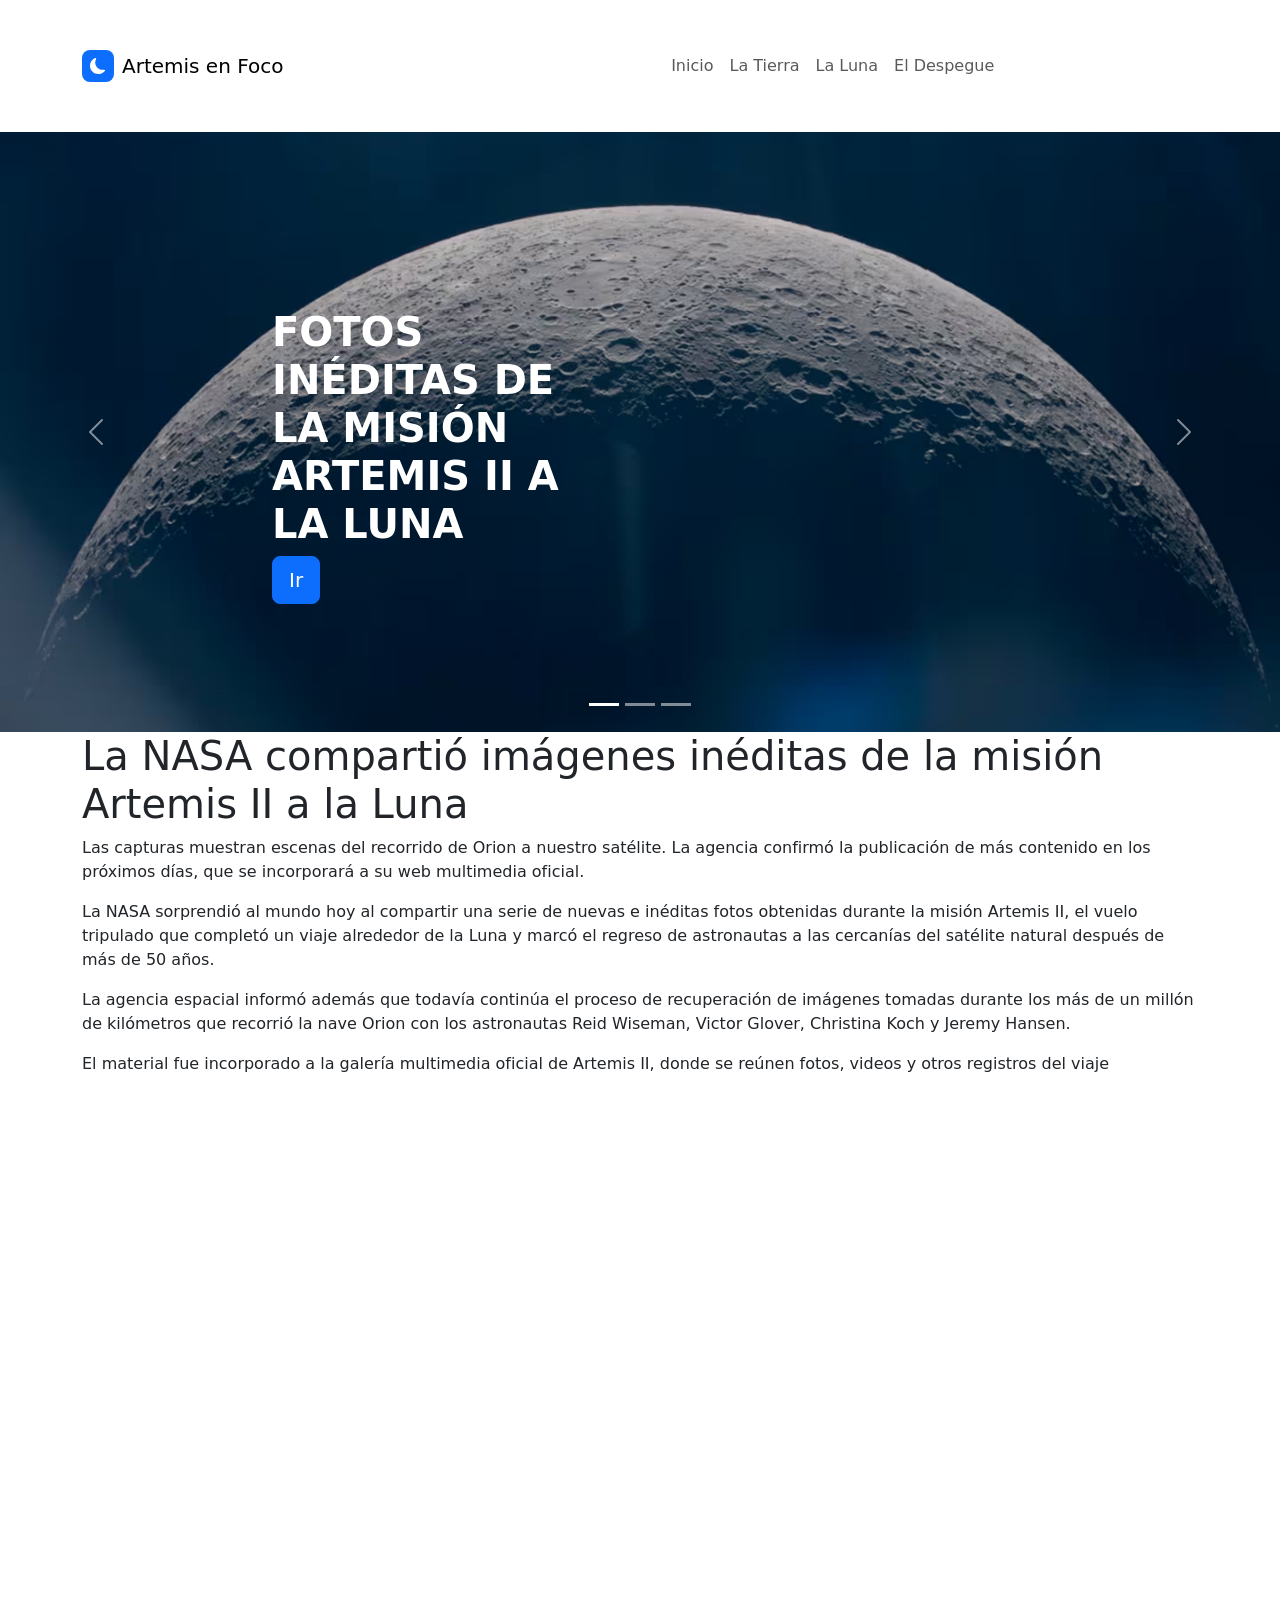
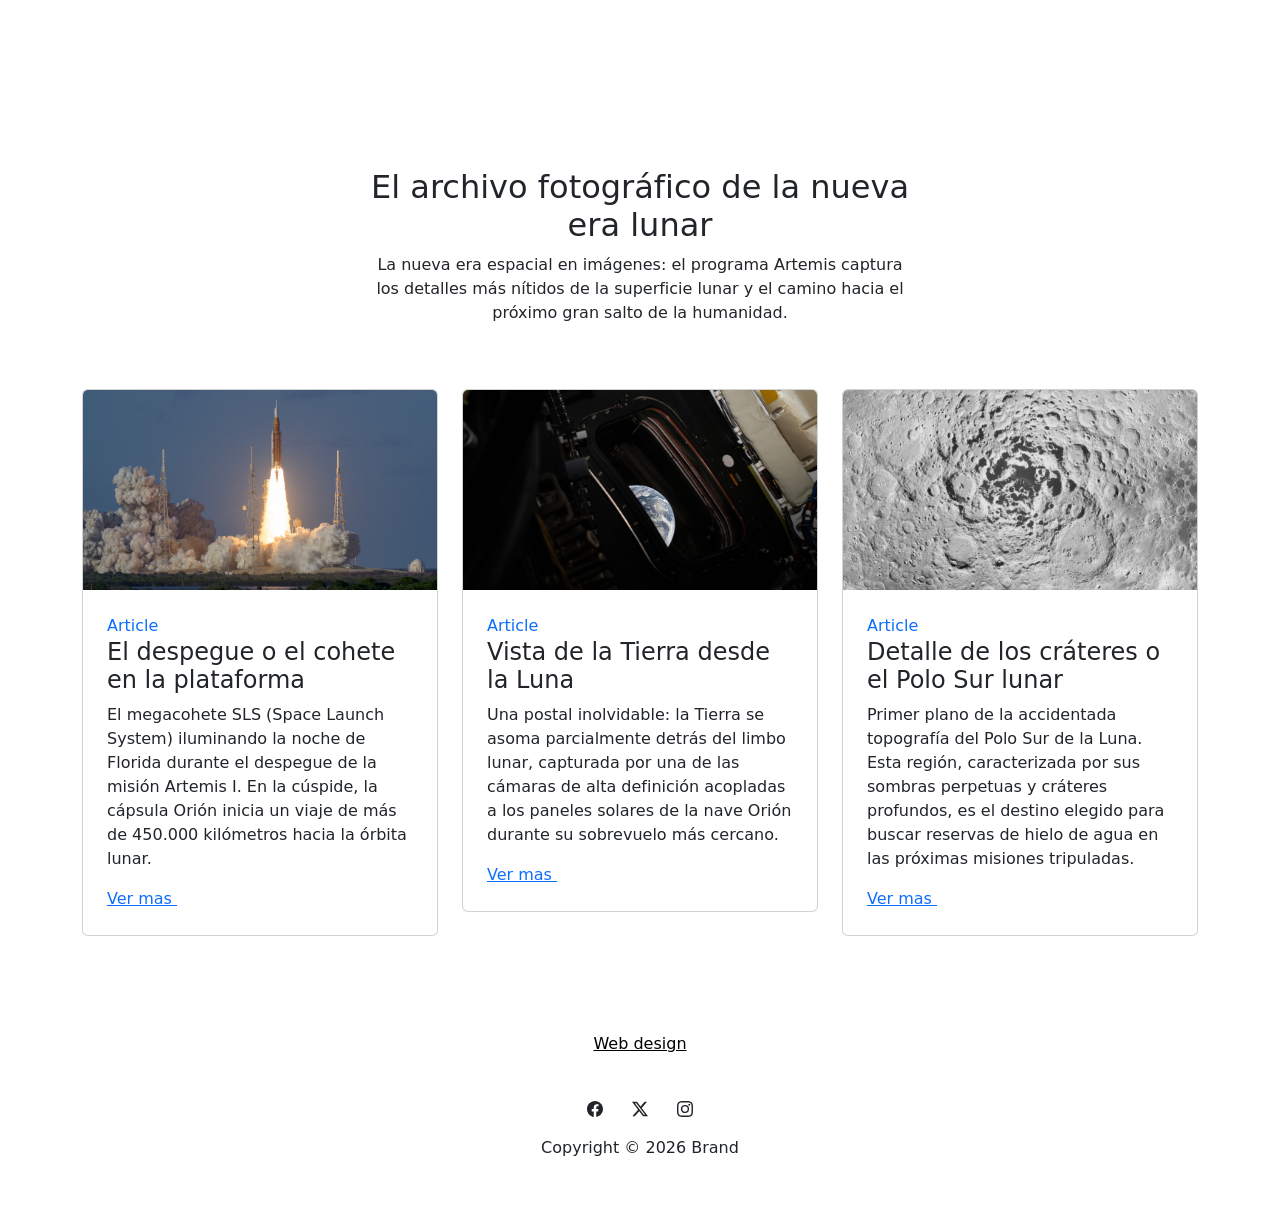
<file: index.html>
<!DOCTYPE html>
<html data-bs-theme="light" lang="es">

<head>
    <meta charset="utf-8">
    <meta name="viewport" content="width=device-width, initial-scale=1.0, shrink-to-fit=no">
    <title>tp cami 7</title>
    <link rel="apple-touch-icon" type="image/png" sizes="180x180" href="assets/img/fav-180.png">
    <link rel="icon" type="image/png" sizes="16x16" href="assets/img/fav-16.png">
    <link rel="icon" type="image/png" sizes="32x32" href="assets/img/fav-32.png">
    <link rel="icon" type="image/png" sizes="180x180" href="assets/img/fav-180.png">
    <link rel="stylesheet" href="assets/bootstrap/css/bootstrap.min.css">
    <link rel="stylesheet" href="https://fonts.googleapis.com/css?family=Lora">
    <link rel="stylesheet" href="assets/css/bss-overrides.css">
    <link rel="stylesheet" href="assets/css/article-nice.css">
    <link rel="stylesheet" href="assets/css/Navbar-Centered-Links-icons.css">
    <link rel="stylesheet" href="assets/css/Responsive-Youtube-Embed.css">
</head>

<body>
    <nav class="navbar navbar-expand-md bg-white py-3">
        <div class="container"><a class="navbar-brand d-flex align-items-center" href="#"><span class="bs-icon-sm bs-icon-rounded bs-icon-primary d-flex justify-content-center align-items-center me-2 bs-icon"><svg class="bi bi-moon-fill" xmlns="http://www.w3.org/2000/svg" width="1em" height="1em" fill="currentColor" viewBox="0 0 16 16">
                        <path d="M6 .278a.768.768 0 0 1 .08.858 7.208 7.208 0 0 0-.878 3.46c0 4.021 3.278 7.277 7.318 7.277.527 0 1.04-.055 1.533-.16a.787.787 0 0 1 .81.316.733.733 0 0 1-.031.893A8.349 8.349 0 0 1 8.344 16C3.734 16 0 12.286 0 7.71 0 4.266 2.114 1.312 5.124.06A.752.752 0 0 1 6 .278"></path>
                    </svg></span><span><br>Artemis en Foco<br><br></span></a><button class="navbar-toggler" data-bs-toggle="collapse" data-bs-target="#navcol-3"><span class="visually-hidden">Toggle navigation</span><span class="navbar-toggler-icon"></span></button>
            <div class="collapse navbar-collapse ms-0 ps-10 me-0 pe-0" id="navcol-3">
                <ul class="navbar-nav mx-auto">
                    <li class="nav-item"><a class="nav-link" href="index.html">Inicio</a></li>
                    <li class="nav-item"><a class="nav-link" href="pagina01.html">La Tierra</a></li>
                    <li class="nav-item"><a class="nav-link" href="pagina02.html">La Luna</a></li>
                    <li class="nav-item"><a class="nav-link" href="pagina03.html">El Despegue</a></li>
                </ul>
            </div>
        </div>
    </nav>
    <div class="carousel slide" data-bs-ride="carousel" id="carousel-1" style="height: 600px;">
        <div class="carousel-inner h-100">
            <div class="carousel-item active h-100"><img class="object-fit-cover w-100 d-block position-absolute h-100" src="assets/img/foto%20luna%201.avif" alt="Slide Image" style="z-index: -1;">
                <div class="container d-flex h-100 flex-column justify-content-center">
                    <div class="row">
                        <div class="col-md-6 col-xl-4 offset-md-2">
                            <div style="max-width: 350px;">
                                <h1 class="text-uppercase fw-bold text-white"><br>fotos inéditas de la misión Artemis II a la Luna</h1><a class="btn btn-primary btn-lg me-2" role="button" href="pagina02.html">Ir</a>
                            </div>
                        </div>
                    </div>
                </div>
            </div>
            <div class="carousel-item h-100"><img class="object-fit-cover w-100 d-block position-absolute h-100" src="assets/img/foto%20tierra%202.avif" alt="Slide Image" style="z-index: -1;">
                <div class="container d-flex h-100 flex-column justify-content-center">
                    <div class="row">
                        <div class="col-md-6 col-xl-4 offset-md-2">
                            <div style="max-width: 350px;">
                                <h1 class="text-uppercase fw-bold text-white">Qué muestran las nuevas imágenes de Artemis II</h1><a class="btn btn-primary btn-lg me-2" role="button" href="pagina01.html">Ir</a>
                            </div>
                        </div>
                    </div>
                </div>
            </div>
            <div class="carousel-item h-100"><img class="object-fit-cover w-100 d-block position-absolute h-100" src="assets/img/foto%20luna%203.avif" alt="Slide Image" style="z-index: -1;">
                <div class="container d-flex h-100 flex-column justify-content-center">
                    <div class="row">
                        <div class="col-md-6 col-xl-4 offset-md-2">
                            <div style="max-width: 350px;">
                                <h1 class="text-uppercase fw-bold text-white">De la tierra a la luna&nbsp;</h1><a class="btn btn-primary btn-lg me-2" role="button" href="pagina03.html">Ir</a>
                            </div>
                        </div>
                    </div>
                </div>
            </div>
        </div>
        <div><a class="carousel-control-prev" role="button" data-bs-slide="prev" href="#carousel-1"><span class="carousel-control-prev-icon"></span><span class="visually-hidden">Previous</span></a><a class="carousel-control-next" role="button" data-bs-slide="next" href="#carousel-1"><span class="carousel-control-next-icon"></span><span class="visually-hidden">Next</span></a></div>
        <div class="carousel-indicators"><button type="button" data-bs-target="#carousel-1" data-bs-slide-to="0" class="active"></button> <button type="button" data-bs-target="#carousel-1" data-bs-slide-to="1"></button> <button type="button" data-bs-target="#carousel-1" data-bs-slide-to="2"></button></div>
    </div>
    <div class="container">
        <div class="row">
            <div class="col col-lg-12">
                <h1>La NASA compartió imágenes inéditas de la misión Artemis II a la Luna</h1>
            </div>
        </div>
        <p>Las capturas muestran escenas del recorrido de Orion a nuestro satélite. La agencia confirmó la publicación de más contenido en los próximos días, que se incorporará a su web multimedia oficial.</p>
        <p>La NASA sorprendió al mundo hoy al compartir una serie de nuevas e inéditas fotos obtenidas durante la misión Artemis II, el vuelo tripulado que completó un viaje alrededor de la Luna y marcó el regreso de astronautas a las cercanías del satélite natural después de más de 50 años.</p>
        <p class="pb-0">La agencia espacial informó además que todavía continúa el proceso de recuperación de imágenes tomadas durante los más de un millón de kilómetros que recorrió la nave Orion con los astronautas Reid Wiseman, Victor Glover, Christina Koch y Jeremy Hansen.</p>
        <p>El material fue incorporado a la galería multimedia oficial de Artemis II, donde se reúnen fotos, videos y otros registros del viaje</p>
        <div class="video-container"><iframe allowfullscreen="" frameborder="0" src="https://www.youtube.com/embed/WHL-9MZHxSM?loop=1&amp;playlist=WHL-9MZHxSM" width="853" height="480"></iframe></div>
    </div>
    <div class="container py-4 py-xl-5">
        <div class="row mb-5">
            <div class="col-md-8 col-xl-6 text-center mx-auto">
                <h2>El archivo fotográfico de la nueva era lunar</h2>
                <p>La nueva era espacial en imágenes: el programa Artemis captura los detalles más nítidos de la superficie lunar y el camino hacia el próximo gran salto de la humanidad.</p>
            </div>
        </div>
        <div class="row gy-4 row-cols-1 row-cols-md-2 row-cols-xl-3">
            <div class="col">
                <div class="card"><img class="object-fit-cover card-img-top w-100 d-block" style="height: 200px;" src="assets/img/55182696113-0c4398702d-o.jpg">
                    <div class="card-body p-4">
                        <p class="text-primary mb-0 card-text">Article</p>
                        <h4 class="card-title">El despegue o el cohete en la plataforma</h4>
                        <p class="card-text">El megacohete SLS (Space Launch System) iluminando la noche de Florida durante el despegue de la misión Artemis I. En la cúspide, la cápsula Orión inicia un viaje de más de 450.000 kilómetros hacia la órbita lunar.</p><a href="pagina03.html">Ver mas&nbsp;</a>
                    </div>
                </div>
            </div>
            <div class="col">
                <div class="card"><img class="object-fit-cover card-img-top w-100 d-block" style="height: 200px;" src="assets/img/art002e000191~large.jpg">
                    <div class="card-body p-4">
                        <p class="text-primary mb-0 card-text">Article</p>
                        <h4 class="card-title">Vista de la Tierra desde la Luna</h4>
                        <p class="card-text">Una postal inolvidable: la Tierra se asoma parcialmente detrás del limbo lunar, capturada por una de las cámaras de alta definición acopladas a los paneles solares de la nave Orión durante su sobrevuelo más cercano.</p><a href="pagina01.html">Ver mas&nbsp;</a>
                    </div>
                </div>
            </div>
            <div class="col">
                <div class="card"><img class="object-fit-cover card-img-top w-100 d-block" style="height: 200px;" src="assets/img/eclipseHDstill.3600.jpg">
                    <div class="card-body p-4">
                        <p class="text-primary mb-0 card-text">Article</p>
                        <h4 class="card-title">Detalle de los cráteres o el Polo Sur lunar</h4>
                        <p class="card-text">Primer plano de la accidentada topografía del Polo Sur de la Luna. Esta región, caracterizada por sus sombras perpetuas y cráteres profundos, es el destino elegido para buscar reservas de hielo de agua en las próximas misiones tripuladas.</p><a href="pagina02.html">Ver mas&nbsp;</a>
                    </div>
                </div>
            </div>
        </div>
    </div>
    <footer class="text-center bg-body" data-bs-theme="light">
        <div class="container py-4 py-lg-5"><a class="link-body-emphasis" href="https://linktr.ee/camilafiori">Web design</a>
            <ul class="list-inline">
                <li class="list-inline-item me-4"></li>
                <li class="list-inline-item me-4"></li>
                <li class="list-inline-item"></li>
            </ul>
            <ul class="list-inline">
                <li class="list-inline-item me-4"><a href="#"><svg class="bi bi-facebook text-body" xmlns="http://www.w3.org/2000/svg" width="1em" height="1em" fill="currentColor" viewBox="0 0 16 16">
                            <path d="M16 8.049c0-4.446-3.582-8.05-8-8.05C3.58 0-.002 3.603-.002 8.05c0 4.017 2.926 7.347 6.75 7.951v-5.625h-2.03V8.05H6.75V6.275c0-2.017 1.195-3.131 3.022-3.131.876 0 1.791.157 1.791.157v1.98h-1.009c-.993 0-1.303.621-1.303 1.258v1.51h2.218l-.354 2.326H9.25V16c3.824-.604 6.75-3.934 6.75-7.951"></path>
                        </svg></a></li>
                <li class="list-inline-item me-4"><a href="#"><svg class="bi bi-twitter-x text-body" xmlns="http://www.w3.org/2000/svg" width="1em" height="1em" fill="currentColor" viewBox="0 0 16 16">
                            <path d="M12.6.75h2.454l-5.36 6.142L16 15.25h-4.937l-3.867-5.07-4.425 5.07H.316l5.733-6.57L0 .75h5.063l3.495 4.633L12.601.75Zm-.86 13.028h1.36L4.323 2.145H2.865l8.875 11.633Z"></path>
                        </svg></a></li>
                <li class="list-inline-item"><a href="#"><svg class="bi bi-instagram text-body" xmlns="http://www.w3.org/2000/svg" width="1em" height="1em" fill="currentColor" viewBox="0 0 16 16">
                            <path d="M8 0C5.829 0 5.556.01 4.703.048 3.85.088 3.269.222 2.76.42a3.917 3.917 0 0 0-1.417.923A3.927 3.927 0 0 0 .42 2.76C.222 3.268.087 3.85.048 4.7.01 5.555 0 5.827 0 8.001c0 2.172.01 2.444.048 3.297.04.852.174 1.433.372 1.942.205.526.478.972.923 1.417.444.445.89.719 1.416.923.51.198 1.09.333 1.942.372C5.555 15.99 5.827 16 8 16s2.444-.01 3.298-.048c.851-.04 1.434-.174 1.943-.372a3.916 3.916 0 0 0 1.416-.923c.445-.445.718-.891.923-1.417.197-.509.332-1.09.372-1.942C15.99 10.445 16 10.173 16 8s-.01-2.445-.048-3.299c-.04-.851-.175-1.433-.372-1.941a3.926 3.926 0 0 0-.923-1.417A3.911 3.911 0 0 0 13.24.42c-.51-.198-1.092-.333-1.943-.372C10.443.01 10.172 0 7.998 0h.003zm-.717 1.442h.718c2.136 0 2.389.007 3.232.046.78.035 1.204.166 1.486.275.373.145.64.319.92.599.28.28.453.546.598.92.11.281.24.705.275 1.485.039.843.047 1.096.047 3.231s-.008 2.389-.047 3.232c-.035.78-.166 1.203-.275 1.485a2.47 2.47 0 0 1-.599.919c-.28.28-.546.453-.92.598-.28.11-.704.24-1.485.276-.843.038-1.096.047-3.232.047s-2.39-.009-3.233-.047c-.78-.036-1.203-.166-1.485-.276a2.478 2.478 0 0 1-.92-.598 2.48 2.48 0 0 1-.6-.92c-.109-.281-.24-.705-.275-1.485-.038-.843-.046-1.096-.046-3.233 0-2.136.008-2.388.046-3.231.036-.78.166-1.204.276-1.486.145-.373.319-.64.599-.92.28-.28.546-.453.92-.598.282-.11.705-.24 1.485-.276.738-.034 1.024-.044 2.515-.045v.002zm4.988 1.328a.96.96 0 1 0 0 1.92.96.96 0 0 0 0-1.92zm-4.27 1.122a4.109 4.109 0 1 0 0 8.217 4.109 4.109 0 0 0 0-8.217zm0 1.441a2.667 2.667 0 1 1 0 5.334 2.667 2.667 0 0 1 0-5.334"></path>
                        </svg></a></li>
            </ul>
            <p class="text-body mb-0">Copyright © 2026 Brand</p>
        </div>
    </footer>
    <script src="assets/bootstrap/js/bootstrap.min.js"></script>
</body>

</html>
</file>
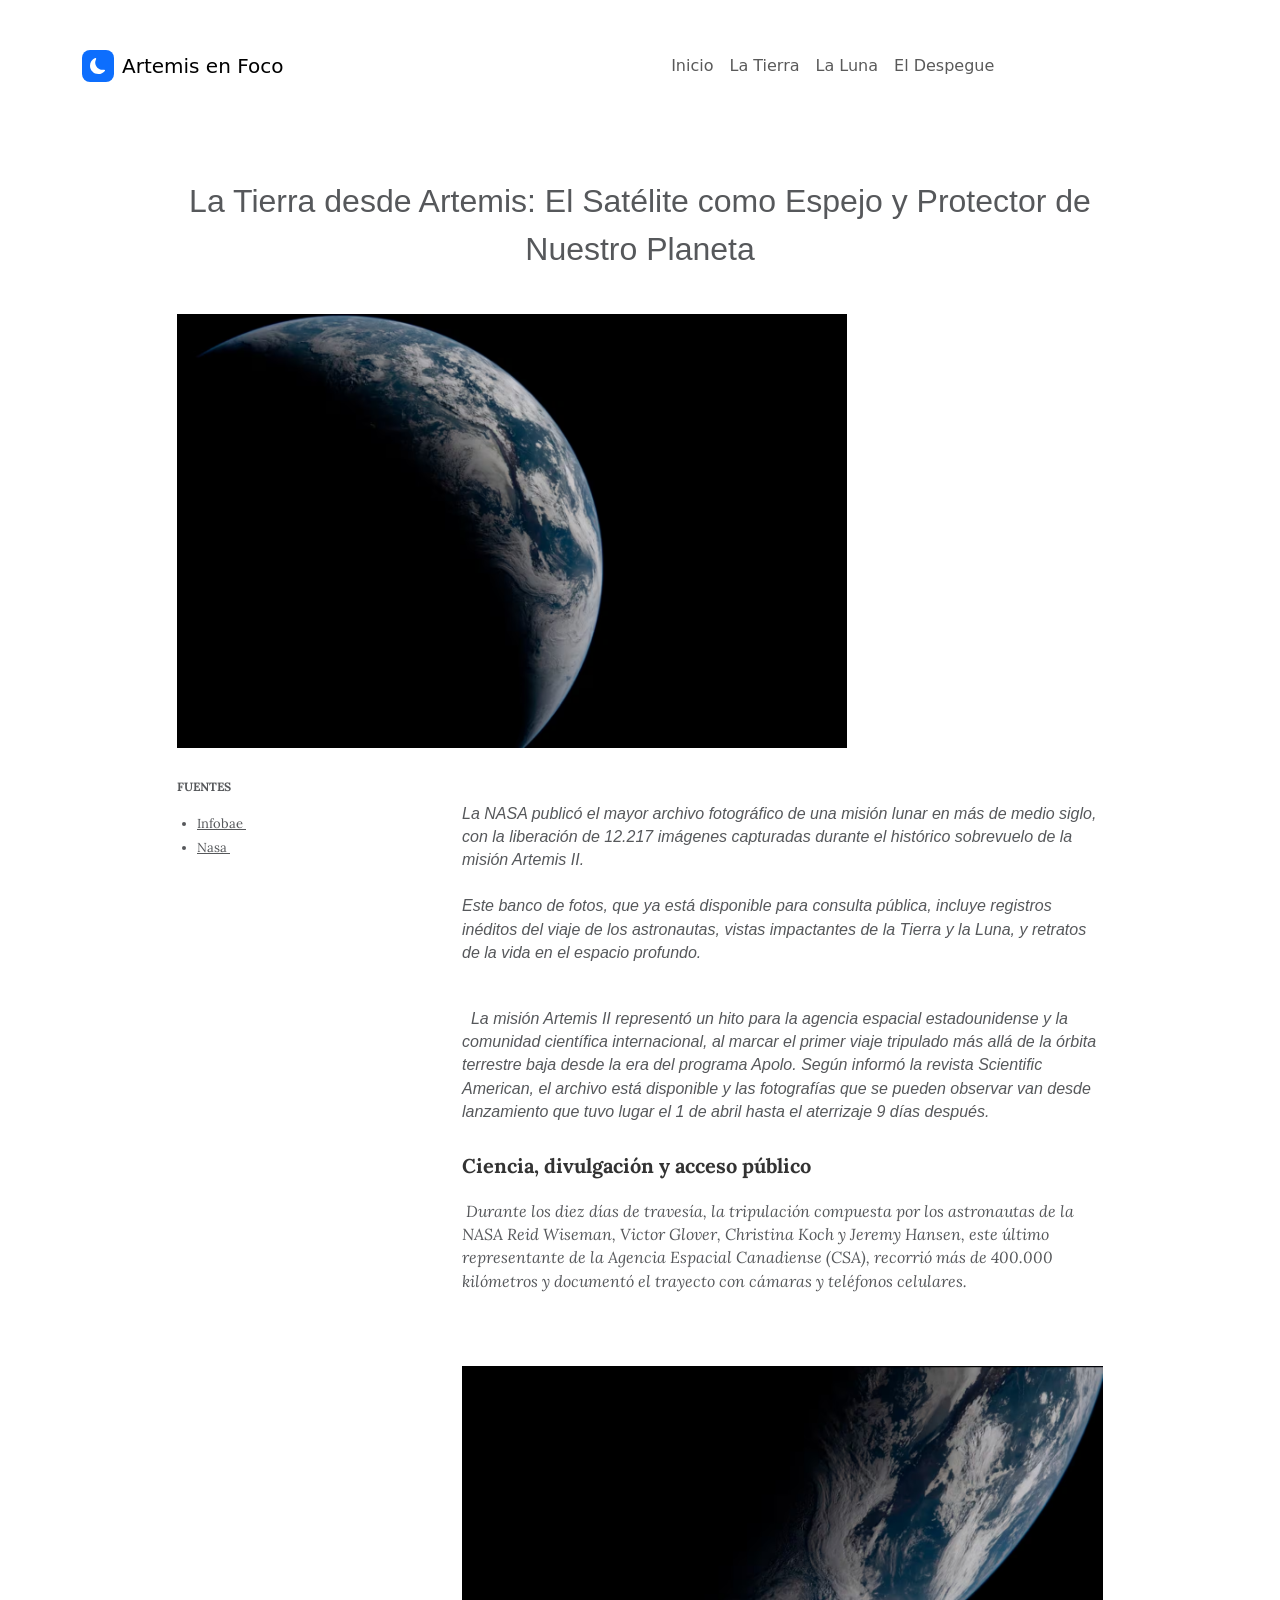
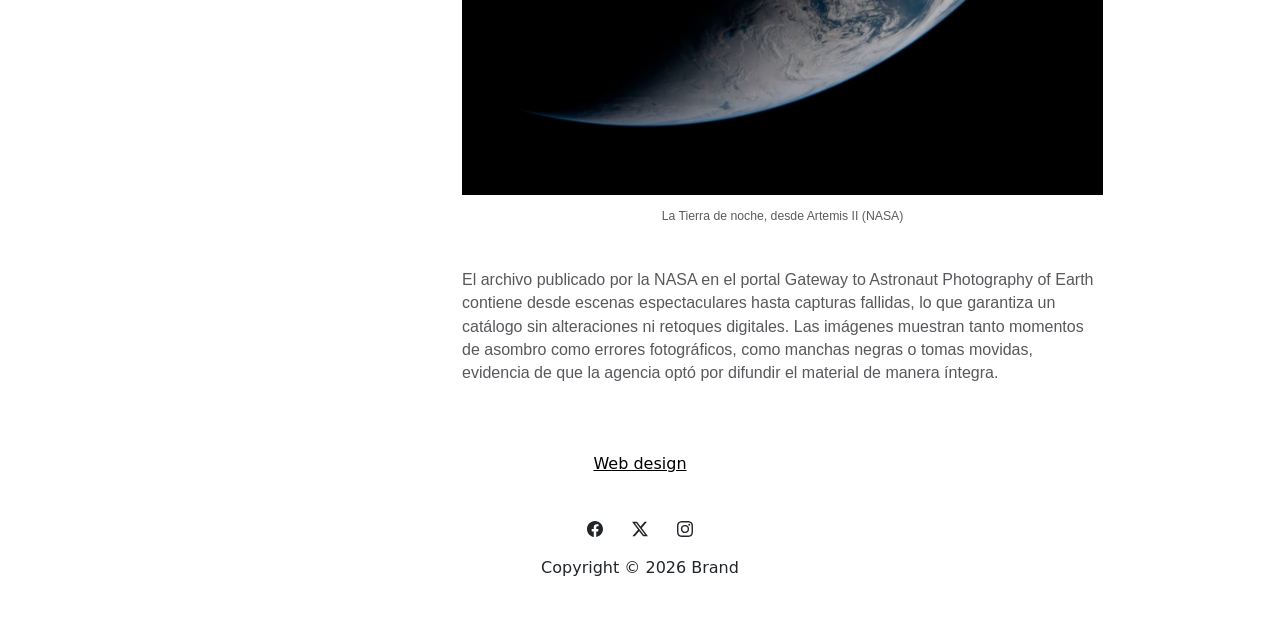
<file: pagina01.html>
<!DOCTYPE html>
<html data-bs-theme="light" lang="es">

<head>
    <meta charset="utf-8">
    <meta name="viewport" content="width=device-width, initial-scale=1.0, shrink-to-fit=no">
    <title>tp cami 7</title>
    <link rel="apple-touch-icon" type="image/png" sizes="180x180" href="assets/img/fav-180.png">
    <link rel="icon" type="image/png" sizes="16x16" href="assets/img/fav-16.png">
    <link rel="icon" type="image/png" sizes="32x32" href="assets/img/fav-32.png">
    <link rel="icon" type="image/png" sizes="180x180" href="assets/img/fav-180.png">
    <link rel="stylesheet" href="assets/bootstrap/css/bootstrap.min.css">
    <link rel="stylesheet" href="https://fonts.googleapis.com/css?family=Lora">
    <link rel="stylesheet" href="assets/css/bss-overrides.css">
    <link rel="stylesheet" href="assets/css/article-nice.css">
    <link rel="stylesheet" href="assets/css/Navbar-Centered-Links-icons.css">
    <link rel="stylesheet" href="assets/css/Responsive-Youtube-Embed.css">
</head>

<body>
    <nav class="navbar navbar-expand-md bg-white py-3">
        <div class="container"><a class="navbar-brand d-flex align-items-center" href="#"><span class="bs-icon-sm bs-icon-rounded bs-icon-primary d-flex justify-content-center align-items-center me-2 bs-icon"><svg class="bi bi-moon-fill" xmlns="http://www.w3.org/2000/svg" width="1em" height="1em" fill="currentColor" viewBox="0 0 16 16">
                        <path d="M6 .278a.768.768 0 0 1 .08.858 7.208 7.208 0 0 0-.878 3.46c0 4.021 3.278 7.277 7.318 7.277.527 0 1.04-.055 1.533-.16a.787.787 0 0 1 .81.316.733.733 0 0 1-.031.893A8.349 8.349 0 0 1 8.344 16C3.734 16 0 12.286 0 7.71 0 4.266 2.114 1.312 5.124.06A.752.752 0 0 1 6 .278"></path>
                    </svg></span><span><br>Artemis en Foco<br><br></span></a><button class="navbar-toggler" data-bs-toggle="collapse" data-bs-target="#navcol-3"><span class="visually-hidden">Toggle navigation</span><span class="navbar-toggler-icon"></span></button>
            <div class="collapse navbar-collapse ms-0 ps-10 me-0 pe-0" id="navcol-3">
                <ul class="navbar-nav mx-auto">
                    <li class="nav-item"><a class="nav-link" href="index.html">Inicio</a></li>
                    <li class="nav-item"><a class="nav-link" href="pagina01.html">La Tierra</a></li>
                    <li class="nav-item"><a class="nav-link" href="pagina02.html">La Luna</a></li>
                    <li class="nav-item"><a class="nav-link" href="pagina03.html">El Despegue</a></li>
                </ul>
            </div>
        </div>
    </nav>
    <section class="article-dual-column">
        <div class="container">
            <div class="row">
                <div class="col-md-10 offset-md-1">
                    <div class="intro">
                        <h1 class="text-center" id="inceput-1" style="font-family: Roboto, sans-serif;">La Tierra desde Artemis: El Satélite como Espejo y Protector de Nuestro Planeta</h1>
                        <p class="text-center"> </p><img class="img-fluid me-6 pe-0 pt-0" src="assets/img/foto%20tierra%202.avif" style="width: 670px;height: 434.388px;">
                    </div>
                </div>
            </div>
            <div class="row">
                <div class="col-md-10 col-lg-3 offset-md-1">
                    <div class="toc">
                        <p>Fuentes&nbsp;</p>
                        <ul>
                            <li id="inceput-2"><a href="https://www.infobae.com/america/ciencia-america/2026/05/06/la-nasa-publico-mas-de-12000-fotos-ineditas-de-la-mision-artemis-ii-a-la-luna/">Infobae&nbsp;</a> </li>
                            <li id="detaliitehnice-1"><a href="https://www.nasa.gov/es/">Nasa&nbsp;</a></li>
                        </ul>
                    </div>
                </div>
                <div class="col-md-10 col-lg-7 offset-md-1 offset-lg-0">
                    <div class="text">
                        <p style="font-family: Roboto, sans-serif;"><br><em>La NASA publicó el mayor archivo fotográfico de una misión lunar en más de medio siglo, con la liberación de 12.217 imágenes capturadas durante el histórico sobrevuelo de la misión Artemis II.</em><br><br><em>Este banco de fotos, que ya está disponible para consulta pública, incluye registros inéditos del viaje de los astronautas, vistas impactantes de la Tierra y la Luna, y retratos de la vida en el espacio profundo.</em><br></p>
                        <p style="font-family: Roboto, sans-serif;"><br><em>&nbsp;&nbsp;La misión Artemis II representó un hito para la agencia espacial estadounidense y la comunidad científica internacional, al marcar el primer viaje tripulado más allá de la órbita terrestre baja desde la era del programa Apolo. Según informó la revista Scientific American, el archivo está disponible y las fotografías que se pueden observar van desde lanzamiento que tuvo lugar el 1 de abril hasta el aterrizaje 9 días después.</em></p>
                        <h2 id="detaliitehnice-2">Ciencia, divulgación y acceso público</h2>
                        <p><em>&nbsp;Durante los diez días de travesía, la tripulación compuesta por los astronautas de la NASA Reid Wiseman, Victor Glover, Christina Koch y Jeremy Hansen, este último representante de la Agencia Espacial Canadiense (CSA), recorrió más de 400.000 kilómetros y documentó el trayecto con cámaras y teléfonos celulares.</em><br><br></p>
                        <figure class="figure"><img class="figure-img" src="assets/img/foto%20tierra%203.avif">
                            <figcaption class="figure-caption" style="font-family: Roboto, sans-serif;">La Tierra de noche, desde Artemis II (NASA)</figcaption>
                        </figure>
                        <p style="font-family: Roboto, sans-serif;"><em>&nbsp; &nbsp;</em><br>El archivo publicado por la NASA en el portal Gateway to Astronaut Photography of Earth contiene desde escenas espectaculares hasta capturas fallidas, lo que garantiza un catálogo sin alteraciones ni retoques digitales. Las imágenes muestran tanto momentos de asombro como errores fotográficos, como manchas negras o tomas movidas, evidencia de que la agencia optó por difundir el material de manera íntegra.</p>
                    </div>
                </div>
            </div>
        </div>
    </section>
    <footer class="text-center bg-body" data-bs-theme="light">
        <div class="container py-4 py-lg-5"><a class="link-body-emphasis" href="https://linktr.ee/camilafiori">Web design</a>
            <ul class="list-inline">
                <li class="list-inline-item me-4"></li>
                <li class="list-inline-item me-4"></li>
                <li class="list-inline-item"></li>
            </ul>
            <ul class="list-inline">
                <li class="list-inline-item me-4"><a href="#"><svg class="bi bi-facebook text-body" xmlns="http://www.w3.org/2000/svg" width="1em" height="1em" fill="currentColor" viewBox="0 0 16 16">
                            <path d="M16 8.049c0-4.446-3.582-8.05-8-8.05C3.58 0-.002 3.603-.002 8.05c0 4.017 2.926 7.347 6.75 7.951v-5.625h-2.03V8.05H6.75V6.275c0-2.017 1.195-3.131 3.022-3.131.876 0 1.791.157 1.791.157v1.98h-1.009c-.993 0-1.303.621-1.303 1.258v1.51h2.218l-.354 2.326H9.25V16c3.824-.604 6.75-3.934 6.75-7.951"></path>
                        </svg></a></li>
                <li class="list-inline-item me-4"><a href="#"><svg class="bi bi-twitter-x text-body" xmlns="http://www.w3.org/2000/svg" width="1em" height="1em" fill="currentColor" viewBox="0 0 16 16">
                            <path d="M12.6.75h2.454l-5.36 6.142L16 15.25h-4.937l-3.867-5.07-4.425 5.07H.316l5.733-6.57L0 .75h5.063l3.495 4.633L12.601.75Zm-.86 13.028h1.36L4.323 2.145H2.865l8.875 11.633Z"></path>
                        </svg></a></li>
                <li class="list-inline-item"><a href="#"><svg class="bi bi-instagram text-body" xmlns="http://www.w3.org/2000/svg" width="1em" height="1em" fill="currentColor" viewBox="0 0 16 16">
                            <path d="M8 0C5.829 0 5.556.01 4.703.048 3.85.088 3.269.222 2.76.42a3.917 3.917 0 0 0-1.417.923A3.927 3.927 0 0 0 .42 2.76C.222 3.268.087 3.85.048 4.7.01 5.555 0 5.827 0 8.001c0 2.172.01 2.444.048 3.297.04.852.174 1.433.372 1.942.205.526.478.972.923 1.417.444.445.89.719 1.416.923.51.198 1.09.333 1.942.372C5.555 15.99 5.827 16 8 16s2.444-.01 3.298-.048c.851-.04 1.434-.174 1.943-.372a3.916 3.916 0 0 0 1.416-.923c.445-.445.718-.891.923-1.417.197-.509.332-1.09.372-1.942C15.99 10.445 16 10.173 16 8s-.01-2.445-.048-3.299c-.04-.851-.175-1.433-.372-1.941a3.926 3.926 0 0 0-.923-1.417A3.911 3.911 0 0 0 13.24.42c-.51-.198-1.092-.333-1.943-.372C10.443.01 10.172 0 7.998 0h.003zm-.717 1.442h.718c2.136 0 2.389.007 3.232.046.78.035 1.204.166 1.486.275.373.145.64.319.92.599.28.28.453.546.598.92.11.281.24.705.275 1.485.039.843.047 1.096.047 3.231s-.008 2.389-.047 3.232c-.035.78-.166 1.203-.275 1.485a2.47 2.47 0 0 1-.599.919c-.28.28-.546.453-.92.598-.28.11-.704.24-1.485.276-.843.038-1.096.047-3.232.047s-2.39-.009-3.233-.047c-.78-.036-1.203-.166-1.485-.276a2.478 2.478 0 0 1-.92-.598 2.48 2.48 0 0 1-.6-.92c-.109-.281-.24-.705-.275-1.485-.038-.843-.046-1.096-.046-3.233 0-2.136.008-2.388.046-3.231.036-.78.166-1.204.276-1.486.145-.373.319-.64.599-.92.28-.28.546-.453.92-.598.282-.11.705-.24 1.485-.276.738-.034 1.024-.044 2.515-.045v.002zm4.988 1.328a.96.96 0 1 0 0 1.92.96.96 0 0 0 0-1.92zm-4.27 1.122a4.109 4.109 0 1 0 0 8.217 4.109 4.109 0 0 0 0-8.217zm0 1.441a2.667 2.667 0 1 1 0 5.334 2.667 2.667 0 0 1 0-5.334"></path>
                        </svg></a></li>
            </ul>
            <p class="text-body mb-0">Copyright © 2026 Brand</p>
        </div>
    </footer>
    <script src="assets/bootstrap/js/bootstrap.min.js"></script>
</body>

</html>
</file>
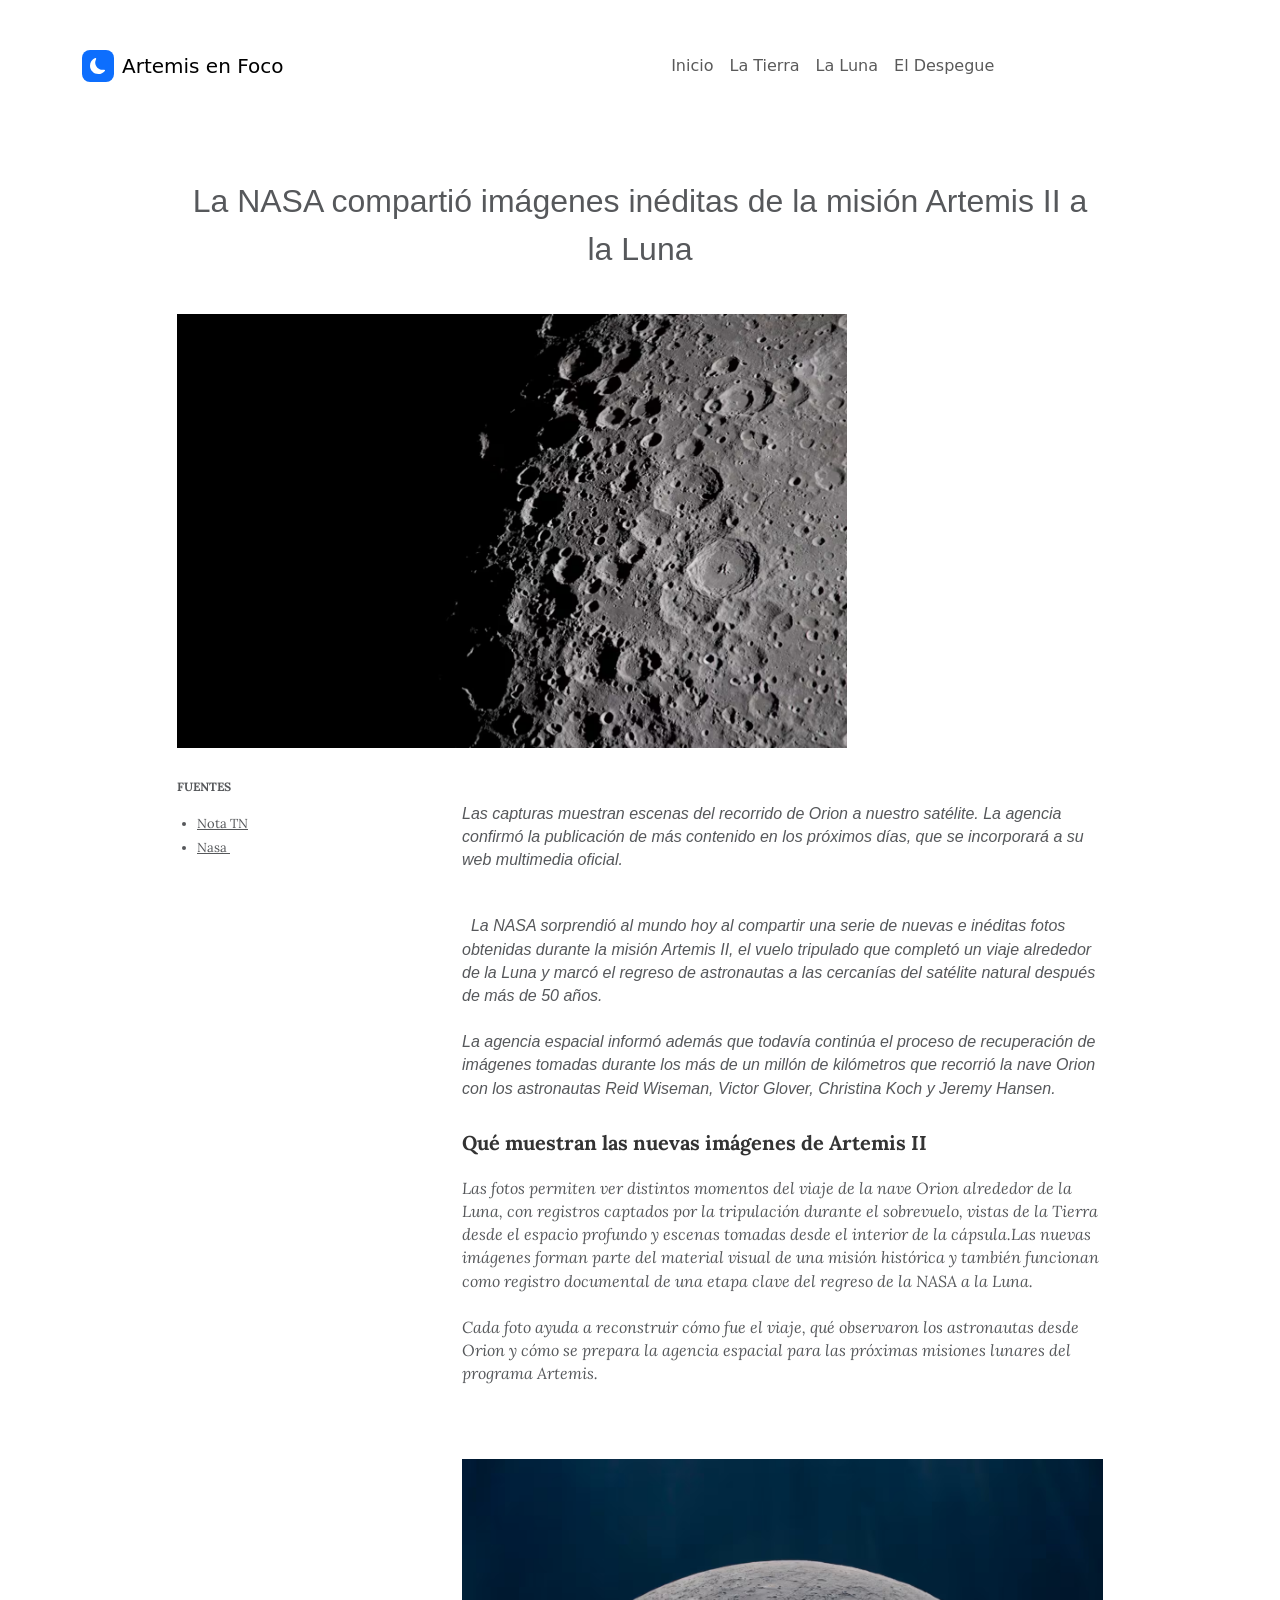
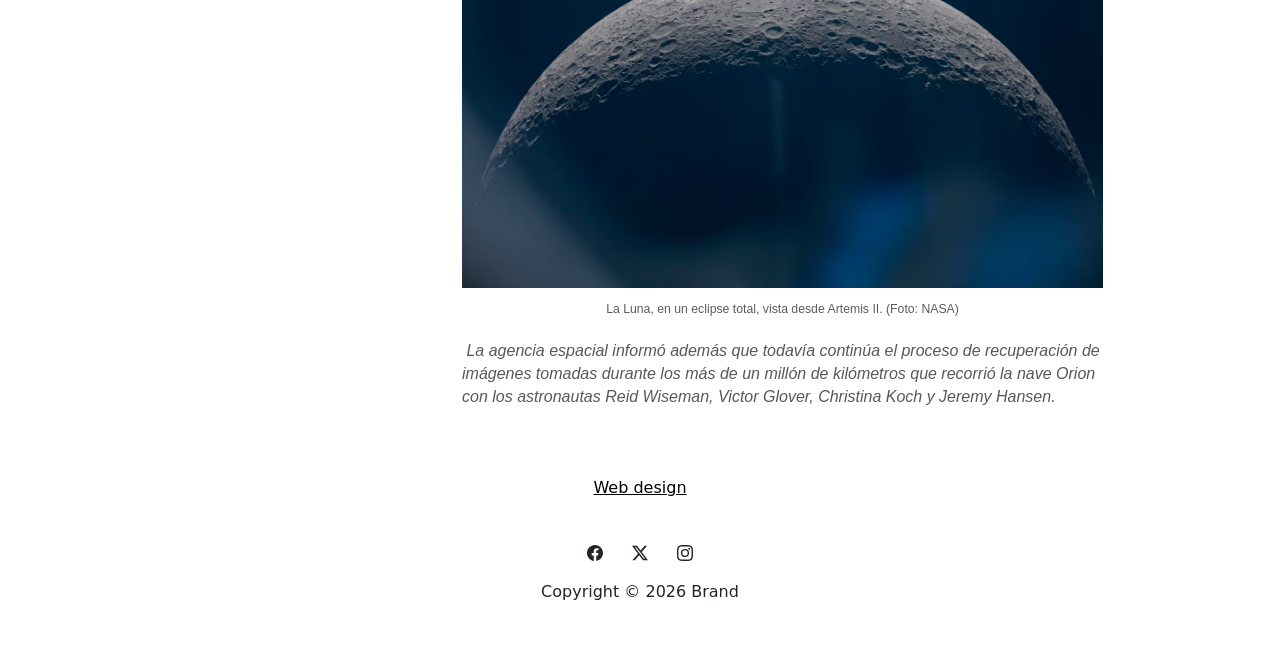
<file: pagina02.html>
<!DOCTYPE html>
<html data-bs-theme="light" lang="es">

<head>
    <meta charset="utf-8">
    <meta name="viewport" content="width=device-width, initial-scale=1.0, shrink-to-fit=no">
    <title>tp cami 7</title>
    <link rel="apple-touch-icon" type="image/png" sizes="180x180" href="assets/img/fav-180.png">
    <link rel="icon" type="image/png" sizes="16x16" href="assets/img/fav-16.png">
    <link rel="icon" type="image/png" sizes="32x32" href="assets/img/fav-32.png">
    <link rel="icon" type="image/png" sizes="180x180" href="assets/img/fav-180.png">
    <link rel="stylesheet" href="assets/bootstrap/css/bootstrap.min.css">
    <link rel="stylesheet" href="https://fonts.googleapis.com/css?family=Lora">
    <link rel="stylesheet" href="assets/css/bss-overrides.css">
    <link rel="stylesheet" href="assets/css/article-nice.css">
    <link rel="stylesheet" href="assets/css/Navbar-Centered-Links-icons.css">
    <link rel="stylesheet" href="assets/css/Responsive-Youtube-Embed.css">
</head>

<body>
    <nav class="navbar navbar-expand-md bg-white py-3">
        <div class="container"><a class="navbar-brand d-flex align-items-center" href="#"><span class="bs-icon-sm bs-icon-rounded bs-icon-primary d-flex justify-content-center align-items-center me-2 bs-icon"><svg class="bi bi-moon-fill" xmlns="http://www.w3.org/2000/svg" width="1em" height="1em" fill="currentColor" viewBox="0 0 16 16">
                        <path d="M6 .278a.768.768 0 0 1 .08.858 7.208 7.208 0 0 0-.878 3.46c0 4.021 3.278 7.277 7.318 7.277.527 0 1.04-.055 1.533-.16a.787.787 0 0 1 .81.316.733.733 0 0 1-.031.893A8.349 8.349 0 0 1 8.344 16C3.734 16 0 12.286 0 7.71 0 4.266 2.114 1.312 5.124.06A.752.752 0 0 1 6 .278"></path>
                    </svg></span><span><br>Artemis en Foco<br><br></span></a><button class="navbar-toggler" data-bs-toggle="collapse" data-bs-target="#navcol-3"><span class="visually-hidden">Toggle navigation</span><span class="navbar-toggler-icon"></span></button>
            <div class="collapse navbar-collapse ms-0 ps-10 me-0 pe-0" id="navcol-3">
                <ul class="navbar-nav mx-auto">
                    <li class="nav-item"><a class="nav-link" href="index.html">Inicio</a></li>
                    <li class="nav-item"><a class="nav-link" href="pagina01.html">La Tierra</a></li>
                    <li class="nav-item"><a class="nav-link" href="pagina02.html">La Luna</a></li>
                    <li class="nav-item"><a class="nav-link" href="pagina03.html">El Despegue</a></li>
                </ul>
            </div>
        </div>
    </nav>
    <section class="article-dual-column">
        <div class="container">
            <div class="row">
                <div class="col-md-10 offset-md-1">
                    <div class="intro">
                        <h1 class="text-center" id="inceput-1" style="font-family: Roboto, sans-serif;">La NASA compartió imágenes inéditas de la misión Artemis II a la Luna</h1>
                        <p class="text-center"> </p><img class="img-fluid" src="assets/img/foto%20luna%203.avif" style="width: 670px;height: 434.388px;">
                    </div>
                </div>
            </div>
            <div class="row">
                <div class="col-md-10 col-lg-3 offset-md-1">
                    <div class="toc">
                        <p>Fuentes&nbsp;</p>
                        <ul>
                            <li id="inceput-2"><a href="https://tn.com.ar/tecno/novedades/2026/05/05/fotogaleria-la-nasa-compartio-imagenes-ineditas-de-la-mision-artemis-ii-a-la-luna/">Nota TN</a> </li>
                            <li id="detaliitehnice-1"><a href="https://www.nasa.gov/es/">Nasa&nbsp;</a></li>
                        </ul>
                    </div>
                </div>
                <div class="col-md-10 col-lg-7 offset-md-1 offset-lg-0">
                    <div class="text">
                        <p style="font-family: Roboto, sans-serif;"><br><em>Las capturas muestran escenas del recorrido de Orion a nuestro satélite. La agencia confirmó la publicación de más contenido en los próximos días, que se incorporará a su web multimedia oficial.</em></p>
                        <p style="font-family: Roboto, sans-serif;"><br><em>&nbsp;&nbsp;La NASA sorprendió al mundo hoy al compartir una serie de nuevas e inéditas fotos obtenidas durante la misión Artemis II, el vuelo tripulado que completó un viaje alrededor de la Luna y marcó el regreso de astronautas a las cercanías del satélite natural después de más de 50 años.</em><br><br><em>La agencia espacial informó además que todavía continúa el proceso de recuperación de imágenes tomadas durante los más de un millón de kilómetros que recorrió la nave Orion con los astronautas Reid Wiseman, Victor Glover, Christina Koch y Jeremy Hansen.</em><br></p>
                        <h2 id="detaliitehnice-2">Qué muestran las nuevas imágenes de Artemis II</h2>
                        <p><em>Las fotos permiten ver distintos momentos del viaje de la nave Orion alrededor de la Luna, con registros captados por la tripulación durante el sobrevuelo, vistas de la Tierra desde el espacio profundo y escenas tomadas desde el interior de la cápsula.Las nuevas imágenes forman parte del material visual de una misión histórica y también funcionan como registro documental de una etapa clave del regreso de la NASA a la Luna.</em><br><br><em>Cada foto ayuda a reconstruir cómo fue el viaje, qué observaron los astronautas desde Orion y cómo se prepara la agencia espacial para las próximas misiones lunares del programa Artemis.</em><br><br></p>
                        <figure class="figure"><img class="figure-img" src="assets/img/foto%20luna%201.avif">
                            <figcaption class="figure-caption" style="font-family: Roboto, sans-serif;">La Luna, en un eclipse total, vista desde Artemis II. (Foto: NASA)</figcaption>
                        </figure>
                        <p style="font-family: Roboto, sans-serif;"><em>&nbsp;La agencia espacial informó además que todavía continúa el proceso de recuperación de imágenes tomadas durante los más de un millón de kilómetros que recorrió la nave Orion con los astronautas Reid Wiseman, Victor Glover, Christina Koch y Jeremy Hansen.</em><br></p>
                    </div>
                </div>
            </div>
        </div>
    </section>
    <footer class="text-center bg-body" data-bs-theme="light">
        <div class="container py-4 py-lg-5"><a class="link-body-emphasis" href="https://linktr.ee/camilafiori">Web design</a>
            <ul class="list-inline">
                <li class="list-inline-item me-4"></li>
                <li class="list-inline-item me-4"></li>
                <li class="list-inline-item"></li>
            </ul>
            <ul class="list-inline">
                <li class="list-inline-item me-4"><a href="#"><svg class="bi bi-facebook text-body" xmlns="http://www.w3.org/2000/svg" width="1em" height="1em" fill="currentColor" viewBox="0 0 16 16">
                            <path d="M16 8.049c0-4.446-3.582-8.05-8-8.05C3.58 0-.002 3.603-.002 8.05c0 4.017 2.926 7.347 6.75 7.951v-5.625h-2.03V8.05H6.75V6.275c0-2.017 1.195-3.131 3.022-3.131.876 0 1.791.157 1.791.157v1.98h-1.009c-.993 0-1.303.621-1.303 1.258v1.51h2.218l-.354 2.326H9.25V16c3.824-.604 6.75-3.934 6.75-7.951"></path>
                        </svg></a></li>
                <li class="list-inline-item me-4"><a href="#"><svg class="bi bi-twitter-x text-body" xmlns="http://www.w3.org/2000/svg" width="1em" height="1em" fill="currentColor" viewBox="0 0 16 16">
                            <path d="M12.6.75h2.454l-5.36 6.142L16 15.25h-4.937l-3.867-5.07-4.425 5.07H.316l5.733-6.57L0 .75h5.063l3.495 4.633L12.601.75Zm-.86 13.028h1.36L4.323 2.145H2.865l8.875 11.633Z"></path>
                        </svg></a></li>
                <li class="list-inline-item"><a href="#"><svg class="bi bi-instagram text-body" xmlns="http://www.w3.org/2000/svg" width="1em" height="1em" fill="currentColor" viewBox="0 0 16 16">
                            <path d="M8 0C5.829 0 5.556.01 4.703.048 3.85.088 3.269.222 2.76.42a3.917 3.917 0 0 0-1.417.923A3.927 3.927 0 0 0 .42 2.76C.222 3.268.087 3.85.048 4.7.01 5.555 0 5.827 0 8.001c0 2.172.01 2.444.048 3.297.04.852.174 1.433.372 1.942.205.526.478.972.923 1.417.444.445.89.719 1.416.923.51.198 1.09.333 1.942.372C5.555 15.99 5.827 16 8 16s2.444-.01 3.298-.048c.851-.04 1.434-.174 1.943-.372a3.916 3.916 0 0 0 1.416-.923c.445-.445.718-.891.923-1.417.197-.509.332-1.09.372-1.942C15.99 10.445 16 10.173 16 8s-.01-2.445-.048-3.299c-.04-.851-.175-1.433-.372-1.941a3.926 3.926 0 0 0-.923-1.417A3.911 3.911 0 0 0 13.24.42c-.51-.198-1.092-.333-1.943-.372C10.443.01 10.172 0 7.998 0h.003zm-.717 1.442h.718c2.136 0 2.389.007 3.232.046.78.035 1.204.166 1.486.275.373.145.64.319.92.599.28.28.453.546.598.92.11.281.24.705.275 1.485.039.843.047 1.096.047 3.231s-.008 2.389-.047 3.232c-.035.78-.166 1.203-.275 1.485a2.47 2.47 0 0 1-.599.919c-.28.28-.546.453-.92.598-.28.11-.704.24-1.485.276-.843.038-1.096.047-3.232.047s-2.39-.009-3.233-.047c-.78-.036-1.203-.166-1.485-.276a2.478 2.478 0 0 1-.92-.598 2.48 2.48 0 0 1-.6-.92c-.109-.281-.24-.705-.275-1.485-.038-.843-.046-1.096-.046-3.233 0-2.136.008-2.388.046-3.231.036-.78.166-1.204.276-1.486.145-.373.319-.64.599-.92.28-.28.546-.453.92-.598.282-.11.705-.24 1.485-.276.738-.034 1.024-.044 2.515-.045v.002zm4.988 1.328a.96.96 0 1 0 0 1.92.96.96 0 0 0 0-1.92zm-4.27 1.122a4.109 4.109 0 1 0 0 8.217 4.109 4.109 0 0 0 0-8.217zm0 1.441a2.667 2.667 0 1 1 0 5.334 2.667 2.667 0 0 1 0-5.334"></path>
                        </svg></a></li>
            </ul>
            <p class="text-body mb-0">Copyright © 2026 Brand</p>
        </div>
    </footer>
    <script src="assets/bootstrap/js/bootstrap.min.js"></script>
</body>

</html>
</file>
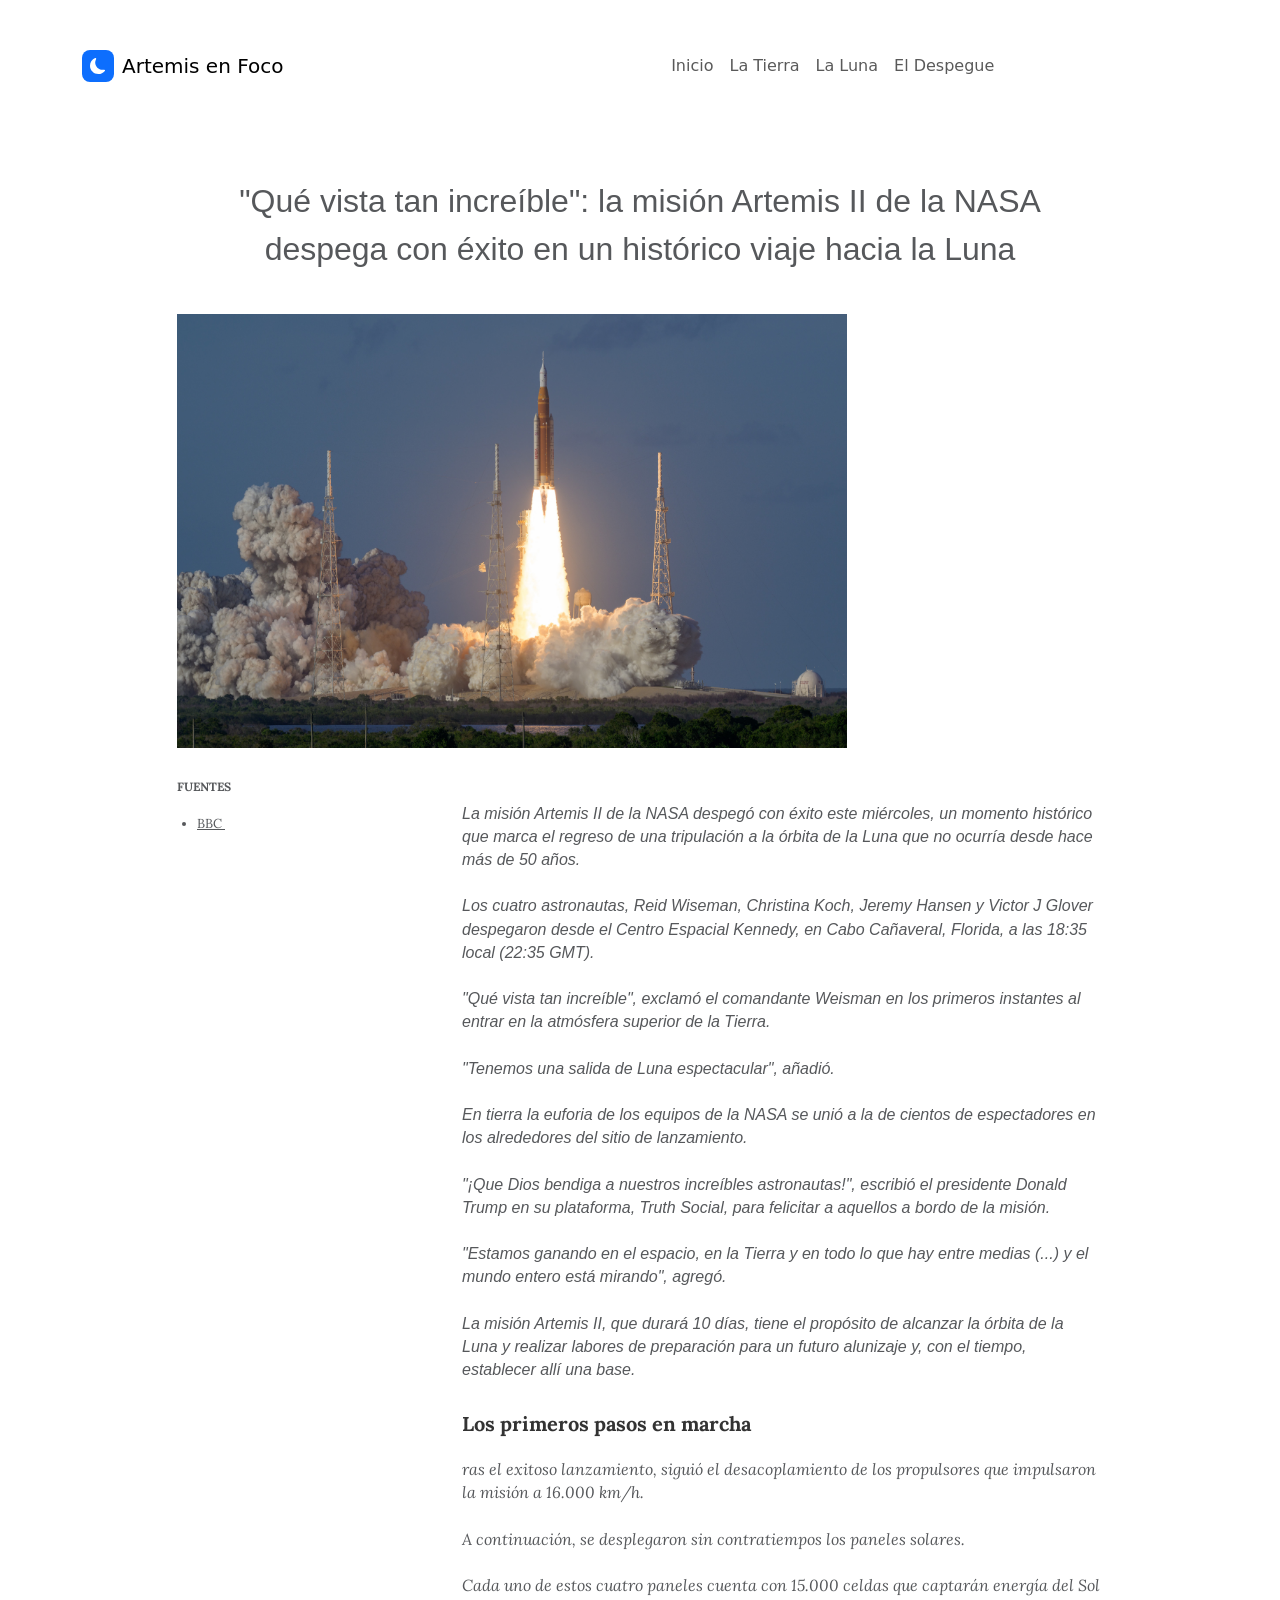
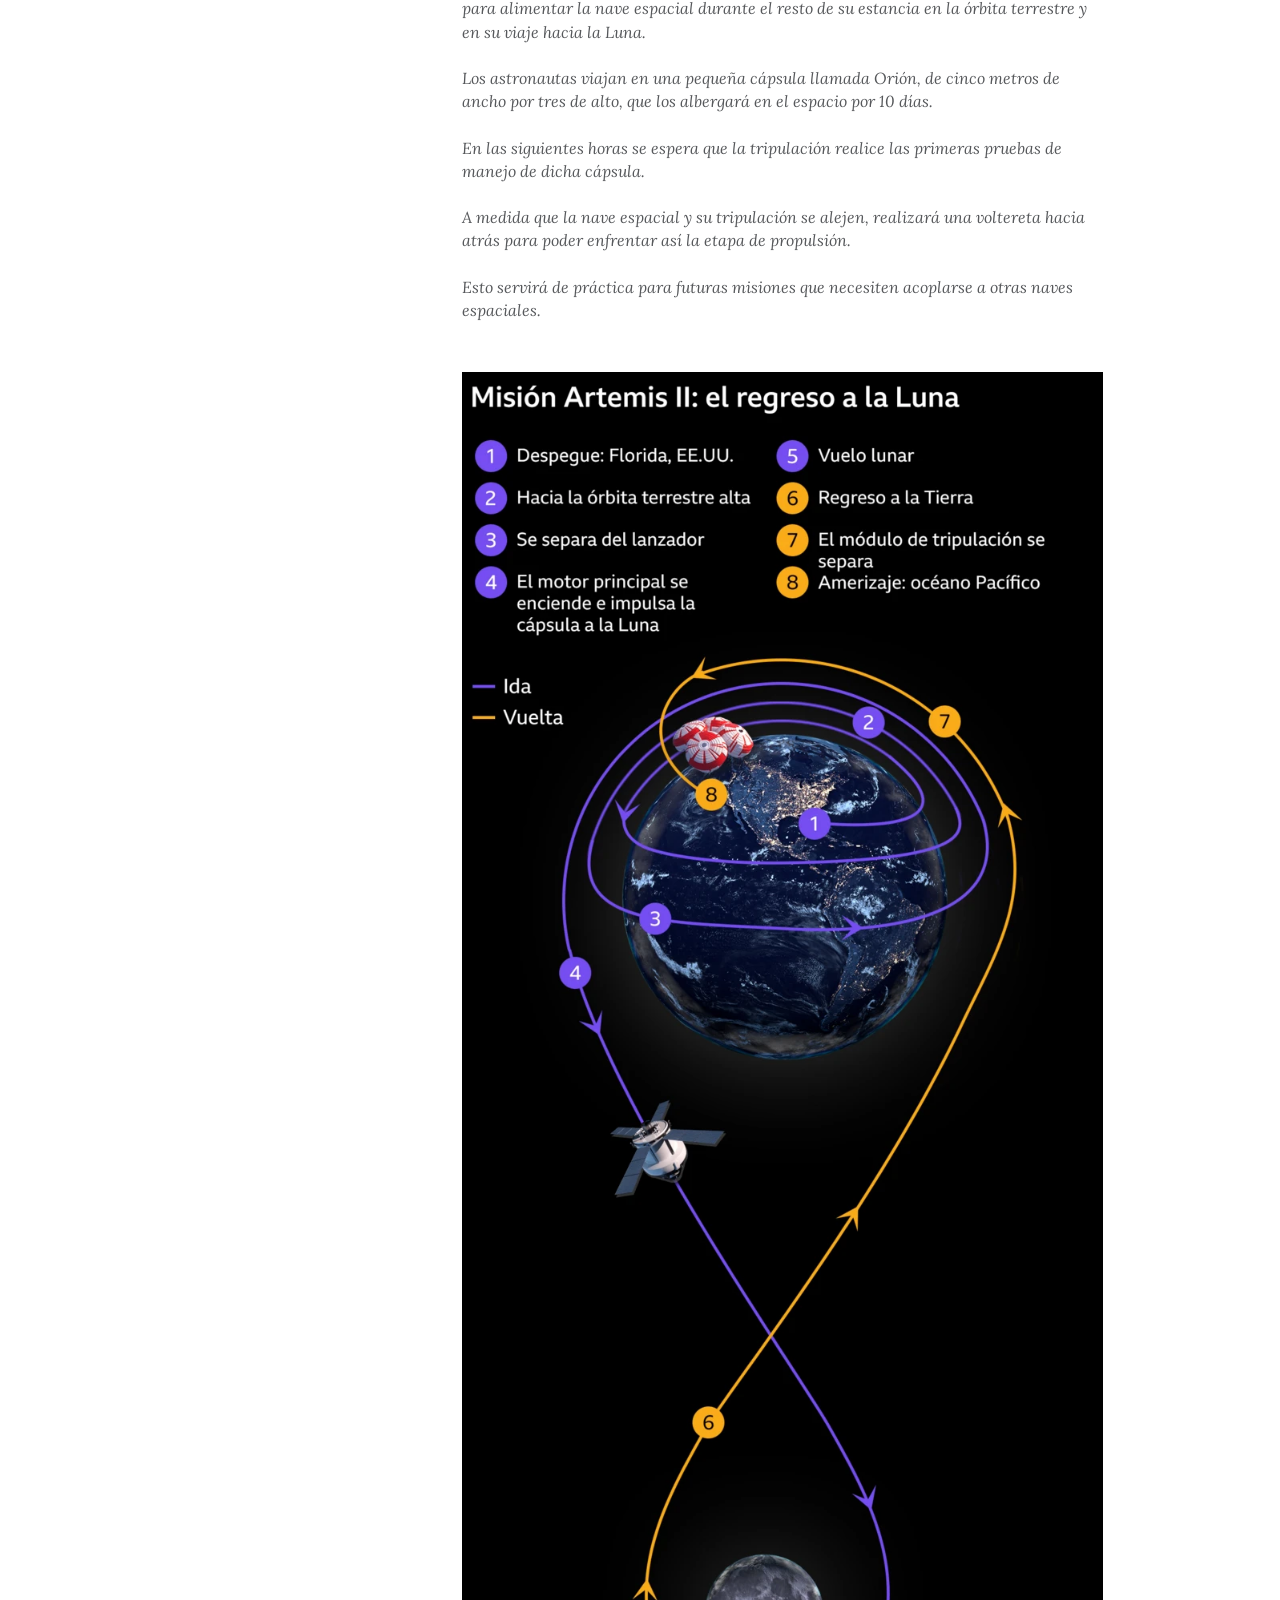
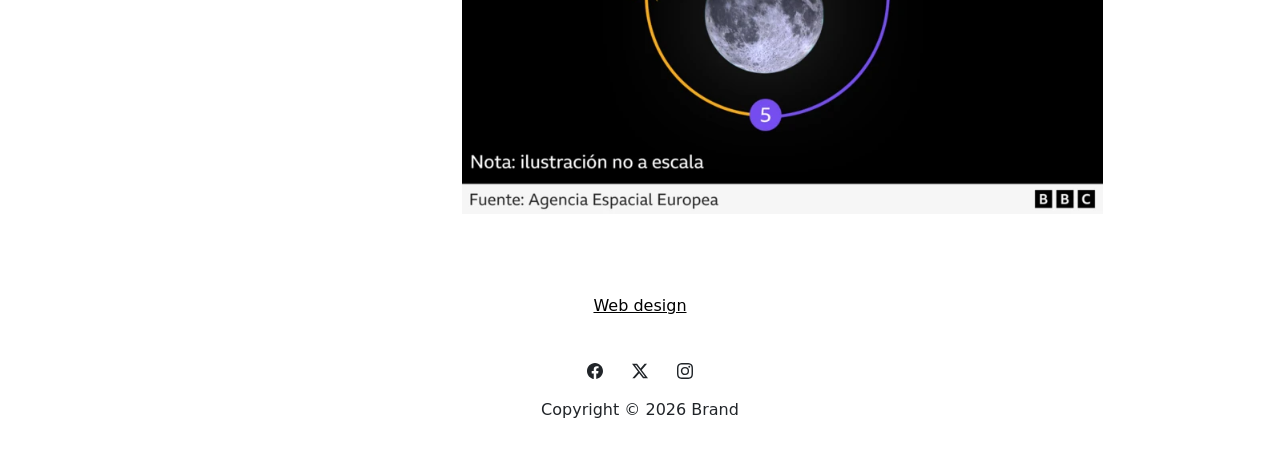
<file: pagina03.html>
<!DOCTYPE html>
<html data-bs-theme="light" lang="es">

<head>
    <meta charset="utf-8">
    <meta name="viewport" content="width=device-width, initial-scale=1.0, shrink-to-fit=no">
    <title>tp cami 7</title>
    <link rel="apple-touch-icon" type="image/png" sizes="180x180" href="assets/img/fav-180.png">
    <link rel="icon" type="image/png" sizes="16x16" href="assets/img/fav-16.png">
    <link rel="icon" type="image/png" sizes="32x32" href="assets/img/fav-32.png">
    <link rel="icon" type="image/png" sizes="180x180" href="assets/img/fav-180.png">
    <link rel="stylesheet" href="assets/bootstrap/css/bootstrap.min.css">
    <link rel="stylesheet" href="https://fonts.googleapis.com/css?family=Lora">
    <link rel="stylesheet" href="assets/css/bss-overrides.css">
    <link rel="stylesheet" href="assets/css/article-nice.css">
    <link rel="stylesheet" href="assets/css/Navbar-Centered-Links-icons.css">
    <link rel="stylesheet" href="assets/css/Responsive-Youtube-Embed.css">
</head>

<body>
    <nav class="navbar navbar-expand-md bg-white py-3">
        <div class="container"><a class="navbar-brand d-flex align-items-center" href="#"><span class="bs-icon-sm bs-icon-rounded bs-icon-primary d-flex justify-content-center align-items-center me-2 bs-icon"><svg class="bi bi-moon-fill" xmlns="http://www.w3.org/2000/svg" width="1em" height="1em" fill="currentColor" viewBox="0 0 16 16">
                        <path d="M6 .278a.768.768 0 0 1 .08.858 7.208 7.208 0 0 0-.878 3.46c0 4.021 3.278 7.277 7.318 7.277.527 0 1.04-.055 1.533-.16a.787.787 0 0 1 .81.316.733.733 0 0 1-.031.893A8.349 8.349 0 0 1 8.344 16C3.734 16 0 12.286 0 7.71 0 4.266 2.114 1.312 5.124.06A.752.752 0 0 1 6 .278"></path>
                    </svg></span><span><br>Artemis en Foco<br><br></span></a><button class="navbar-toggler" data-bs-toggle="collapse" data-bs-target="#navcol-3"><span class="visually-hidden">Toggle navigation</span><span class="navbar-toggler-icon"></span></button>
            <div class="collapse navbar-collapse ms-0 ps-10 me-0 pe-0" id="navcol-3">
                <ul class="navbar-nav mx-auto">
                    <li class="nav-item"><a class="nav-link" href="index.html">Inicio</a></li>
                    <li class="nav-item"><a class="nav-link" href="pagina01.html">La Tierra</a></li>
                    <li class="nav-item"><a class="nav-link" href="pagina02.html">La Luna</a></li>
                    <li class="nav-item"><a class="nav-link" href="pagina03.html">El Despegue</a></li>
                </ul>
            </div>
        </div>
    </nav>
    <section class="article-dual-column">
        <div class="container">
            <div class="row">
                <div class="col-md-10 offset-md-1">
                    <div class="intro">
                        <h1 class="text-center" id="inceput-1" style="font-family: Roboto, sans-serif;">"Qué vista tan increíble": la misión Artemis II de la NASA despega con éxito en un histórico viaje hacia la Luna</h1>
                        <p class="text-center"> </p><img class="img-fluid" src="assets/img/55182696113-0c4398702d-o.jpg" style="width: 670px;height: 434.388px;">
                    </div>
                </div>
            </div>
            <div class="row">
                <div class="col-md-10 col-lg-3 offset-md-1">
                    <div class="toc">
                        <p>fuentes</p>
                        <ul>
                            <li id="inceput-2"><a href="https://www.bbc.com/mundo/articles/cn8d406e496o">BBC&nbsp;</a> </li>
                        </ul>
                    </div>
                </div>
                <div class="col-md-10 col-lg-7 offset-md-1 offset-lg-0">
                    <div class="text">
                        <p style="font-family: Roboto, sans-serif;"><br><em>La misión Artemis II de la NASA despegó con éxito este miércoles, un momento histórico que marca el regreso de una tripulación a la órbita de la Luna que no ocurría desde hace más de 50 años.</em><br><br><em>Los cuatro astronautas, Reid Wiseman, Christina Koch, Jeremy Hansen y Victor J Glover despegaron desde el Centro Espacial Kennedy, en Cabo Cañaveral, Florida, a las 18:35 local (22:35 GMT).</em><br><br><em>"Qué vista tan increíble", exclamó el comandante Weisman en los primeros instantes al entrar en la atmósfera superior de la Tierra.</em><br><br><em>"Tenemos una salida de Luna espectacular", añadió.</em><br><br><em>En tierra la euforia de los equipos de la NASA se unió a la de cientos de espectadores en los alrededores del sitio de lanzamiento.</em><br><br><em>"¡Que Dios bendiga a nuestros increíbles astronautas!", escribió el presidente Donald Trump en su plataforma, Truth Social, para felicitar a aquellos a bordo de la misión.</em><br><br><em>"Estamos ganando en el espacio, en la Tierra y en todo lo que hay entre medias (...) y el mundo entero está mirando", agregó.</em><br><br><em>La misión Artemis II, que durará 10 días, tiene el propósito de alcanzar la órbita de la Luna y realizar labores de preparación para un futuro alunizaje y, con el tiempo, establecer allí una base.</em></p>
                        <h2 id="detaliitehnice-2">Los primeros pasos en marcha</h2>
                        <p><em>ras el exitoso lanzamiento, siguió el desacoplamiento de los propulsores que impulsaron la misión a 16.000 km/h.</em><br><br><em>A continuación, se desplegaron sin contratiempos los paneles solares.</em><br><br><em>Cada uno de estos cuatro paneles cuenta con 15.000 celdas que captarán energía del Sol para alimentar la nave espacial durante el resto de su estancia en la órbita terrestre y en su viaje hacia la Luna.</em><br><br><em>Los astronautas viajan en una pequeña cápsula llamada Orión, de cinco metros de ancho por tres de alto, que los albergará en el espacio por 10 días.</em><br><br><em>En las siguientes horas se espera que la tripulación realice las primeras pruebas de manejo de dicha cápsula.</em><br><br><em>A medida que la nave espacial y su tripulación se alejen, realizará una voltereta hacia atrás para poder enfrentar así la etapa de propulsión.</em><br><br><em>Esto servirá de práctica para futuras misiones que necesiten acoplarse a otras naves espaciales.</em></p>
                        <figure class="figure"><img class="figure-img" src="assets/img/a37eb410-2e2a-11f1-934f-036468834728.png.webp">
                            <figcaption class="figure-caption" style="font-family: Roboto, sans-serif;"></figcaption>
                        </figure>
                    </div>
                </div>
            </div>
        </div>
    </section>
    <footer class="text-center bg-body" data-bs-theme="light">
        <div class="container py-4 py-lg-5"><a class="link-body-emphasis" href="https://linktr.ee/camilafiori">Web design</a>
            <ul class="list-inline">
                <li class="list-inline-item me-4"></li>
                <li class="list-inline-item me-4"></li>
                <li class="list-inline-item"></li>
            </ul>
            <ul class="list-inline">
                <li class="list-inline-item me-4"><a href="#"><svg class="bi bi-facebook text-body" xmlns="http://www.w3.org/2000/svg" width="1em" height="1em" fill="currentColor" viewBox="0 0 16 16">
                            <path d="M16 8.049c0-4.446-3.582-8.05-8-8.05C3.58 0-.002 3.603-.002 8.05c0 4.017 2.926 7.347 6.75 7.951v-5.625h-2.03V8.05H6.75V6.275c0-2.017 1.195-3.131 3.022-3.131.876 0 1.791.157 1.791.157v1.98h-1.009c-.993 0-1.303.621-1.303 1.258v1.51h2.218l-.354 2.326H9.25V16c3.824-.604 6.75-3.934 6.75-7.951"></path>
                        </svg></a></li>
                <li class="list-inline-item me-4"><a href="#"><svg class="bi bi-twitter-x text-body" xmlns="http://www.w3.org/2000/svg" width="1em" height="1em" fill="currentColor" viewBox="0 0 16 16">
                            <path d="M12.6.75h2.454l-5.36 6.142L16 15.25h-4.937l-3.867-5.07-4.425 5.07H.316l5.733-6.57L0 .75h5.063l3.495 4.633L12.601.75Zm-.86 13.028h1.36L4.323 2.145H2.865l8.875 11.633Z"></path>
                        </svg></a></li>
                <li class="list-inline-item"><a href="#"><svg class="bi bi-instagram text-body" xmlns="http://www.w3.org/2000/svg" width="1em" height="1em" fill="currentColor" viewBox="0 0 16 16">
                            <path d="M8 0C5.829 0 5.556.01 4.703.048 3.85.088 3.269.222 2.76.42a3.917 3.917 0 0 0-1.417.923A3.927 3.927 0 0 0 .42 2.76C.222 3.268.087 3.85.048 4.7.01 5.555 0 5.827 0 8.001c0 2.172.01 2.444.048 3.297.04.852.174 1.433.372 1.942.205.526.478.972.923 1.417.444.445.89.719 1.416.923.51.198 1.09.333 1.942.372C5.555 15.99 5.827 16 8 16s2.444-.01 3.298-.048c.851-.04 1.434-.174 1.943-.372a3.916 3.916 0 0 0 1.416-.923c.445-.445.718-.891.923-1.417.197-.509.332-1.09.372-1.942C15.99 10.445 16 10.173 16 8s-.01-2.445-.048-3.299c-.04-.851-.175-1.433-.372-1.941a3.926 3.926 0 0 0-.923-1.417A3.911 3.911 0 0 0 13.24.42c-.51-.198-1.092-.333-1.943-.372C10.443.01 10.172 0 7.998 0h.003zm-.717 1.442h.718c2.136 0 2.389.007 3.232.046.78.035 1.204.166 1.486.275.373.145.64.319.92.599.28.28.453.546.598.92.11.281.24.705.275 1.485.039.843.047 1.096.047 3.231s-.008 2.389-.047 3.232c-.035.78-.166 1.203-.275 1.485a2.47 2.47 0 0 1-.599.919c-.28.28-.546.453-.92.598-.28.11-.704.24-1.485.276-.843.038-1.096.047-3.232.047s-2.39-.009-3.233-.047c-.78-.036-1.203-.166-1.485-.276a2.478 2.478 0 0 1-.92-.598 2.48 2.48 0 0 1-.6-.92c-.109-.281-.24-.705-.275-1.485-.038-.843-.046-1.096-.046-3.233 0-2.136.008-2.388.046-3.231.036-.78.166-1.204.276-1.486.145-.373.319-.64.599-.92.28-.28.546-.453.92-.598.282-.11.705-.24 1.485-.276.738-.034 1.024-.044 2.515-.045v.002zm4.988 1.328a.96.96 0 1 0 0 1.92.96.96 0 0 0 0-1.92zm-4.27 1.122a4.109 4.109 0 1 0 0 8.217 4.109 4.109 0 0 0 0-8.217zm0 1.441a2.667 2.667 0 1 1 0 5.334 2.667 2.667 0 0 1 0-5.334"></path>
                        </svg></a></li>
            </ul>
            <p class="text-body mb-0">Copyright © 2026 Brand</p>
        </div>
    </footer>
    <script src="assets/bootstrap/js/bootstrap.min.js"></script>
</body>

</html>
</file>
<file: assets/css/bss-overrides.css>
.mx-auto {
  margin-right: auto!important;
  margin-left: auto!important;
}

.me-0 {
  margin-right: 0!important;
}

.me-2 {
  margin-right: .5rem!important;
}

.me-4 {
  margin-right: 1.5rem!important;
}

.me-6 {
  margin-right: 4.5rem !important;
}

.mb-0 {
  margin-bottom: 0!important;
}

.mb-5 {
  margin-bottom: 3rem!important;
}

.ms-0 {
  margin-left: 0!important;
}

.p-4 {
  padding: 1.5rem!important;
}

.py-3 {
  padding-top: 1rem!important;
  padding-bottom: 1rem!important;
}

.py-4 {
  padding-top: 1.5rem!important;
  padding-bottom: 1.5rem!important;
}

.pt-0 {
  padding-top: 0!important;
}

.pe-0 {
  padding-right: 0!important;
}

.pb-0 {
  padding-bottom: 0!important;
}

.ps-10 {
  padding-left: 10.5rem !important;
}

@media (min-width:992px) {
  .py-lg-5 {
    padding-top: 3rem!important;
    padding-bottom: 3rem!important;
  }
}

@media (min-width:1200px) {
  .py-xl-5 {
    padding-top: 3rem!important;
    padding-bottom: 3rem!important;
  }
}
</file>
<file: assets/css/article-nice.css>
.article-dual-column {
  color: #56585b;
  background-color: #fff;
  font-family: 'Lora', serif;
  font-size: 14px;
}

.article-dual-column .intro {
  font-size: 16px;
  margin: 0 auto 30px;
}

.article-dual-column .intro h1 {
  font-size: 32px;
  margin-bottom: 15px;
  padding-top: 20px;
  line-height: 1.5;
  color: inherit;
  margin-top: 25px;
}

.article-dual-column .intro p {
  color: #929292;
  font-size: 12px;
}

.article-dual-column .intro img {
  margin-top: 25px;
}

.article-dual-column .text p {
  margin-bottom: 20px;
  line-height: 1.45;
}

@media (min-width:768px) {
  .article-dual-column .text p {
    font-size: 16px;
  }
}

.article-dual-column .text h2 {
  margin-top: 28px;
  margin-bottom: 20px;
  line-height: 1.45;
  font-size: 16px;
  font-weight: bold;
  color: #333;
}

@media (min-width:768px) {
  .article-dual-column .text h2 {
    font-size: 20px;
  }
}

.article-dual-column .text figure {
  text-align: center;
  margin-top: 30px;
  margin-bottom: 20px;
}

.article-dual-column .text figure img {
  margin-bottom: 12px;
  max-width: 100%;
}

@media (max-width:767px) {
  .article-dual-column .toc {
    border: 1px solid #d3d3d3;
    padding: 20px 0 15px;
    margin-bottom: 20px;
    border-width: 1px 0;
  }
}

.article-dual-column .toc p {
  text-transform: uppercase;
  font-size: 12px;
  font-weight: bold;
}

.article-dual-column .toc ul {
  padding-left: 20px;
  font-size: 13px;
  margin-bottom: 0;
}

.article-dual-column .toc li {
  padding: 2px 0;
}

.article-dual-column .toc a {
  color: inherit;
}

* {
  box-sizing: border-box;
}
</file>
<file: assets/css/Navbar-Centered-Links-icons.css>
.bs-icon {
  --bs-icon-size: .75rem;
  display: flex;
  flex-shrink: 0;
  justify-content: center;
  align-items: center;
  font-size: var(--bs-icon-size);
  width: calc(var(--bs-icon-size) * 2);
  height: calc(var(--bs-icon-size) * 2);
  color: var(--bs-primary);
}

.bs-icon-xs {
  --bs-icon-size: 1rem;
  width: calc(var(--bs-icon-size) * 1.5);
  height: calc(var(--bs-icon-size) * 1.5);
}

.bs-icon-sm {
  --bs-icon-size: 1rem;
}

.bs-icon-md {
  --bs-icon-size: 1.5rem;
}

.bs-icon-lg {
  --bs-icon-size: 2rem;
}

.bs-icon-xl {
  --bs-icon-size: 2.5rem;
}

.bs-icon.bs-icon-primary {
  color: var(--bs-white);
  background: var(--bs-primary);
}

.bs-icon.bs-icon-primary-light {
  color: var(--bs-primary);
  background: rgba(var(--bs-primary-rgb), .2);
}

.bs-icon.bs-icon-semi-white {
  color: var(--bs-primary);
  background: rgba(255, 255, 255, .5);
}

.bs-icon.bs-icon-rounded {
  border-radius: .5rem;
}

.bs-icon.bs-icon-circle {
  border-radius: 50%;
}
</file>
<file: assets/css/Responsive-Youtube-Embed.css>
.video-container {
  position: relative;
  padding-bottom: 56.25%;
  padding-top: 0;
  height: 0;
  overflow: hidden;
}

.video-container iframe, .video-container object, .video-container embed {
  position: absolute;
  top: 0;
  left: 0;
  width: 100%;
  height: 100%;
}
</file>
